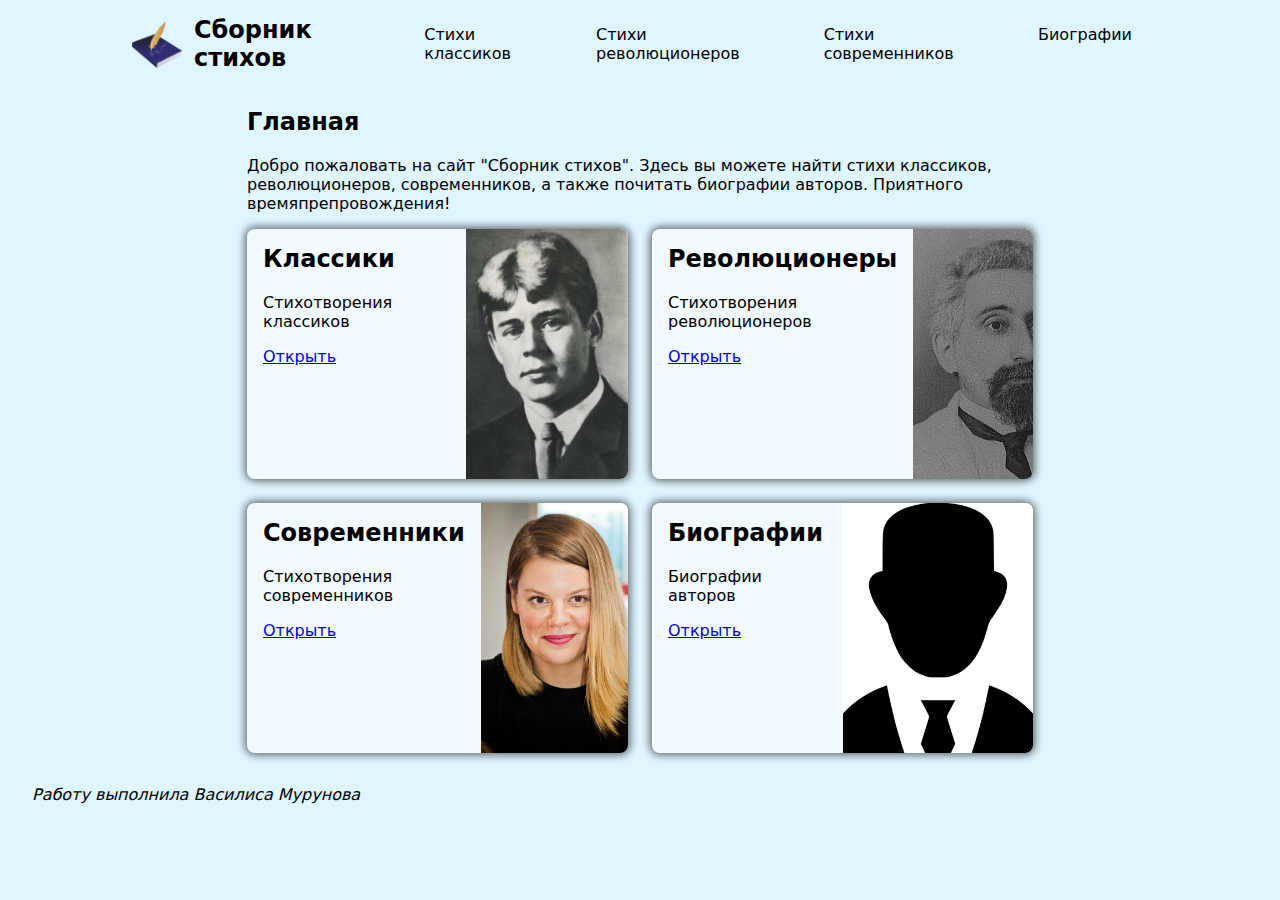
<file: index.html>
<!DOCTYPE html>
<html lang="ru">
<head>
  <meta charset="UTF-8">
  <meta content="IE=edge" http-equiv="X-UA-Compatible">
  <meta content="width=device-width, initial-scale=1.0" name="viewport">
  <title>Сборник стихов</title>
  <link rel="icon" href="img/logo.png" type="image/x-icon">
  <link href="style.css" rel="stylesheet">
</head>

<body>
<header class="header">
  <div class="title">
    <img alt="Логотип" class="title__img" height="784" src="img/logo.png" width="835">
    <h1 class="title__text">
      <a class="title__link" href="#">
        Сборник стихов
      </a>
    </h1>
  </div>

  <nav>
    <ul class="nav__list">
      <li class="nav__list-item">
        <a class="nav__link" href="classic.html">Стихи классиков</a>
      </li>
      <li class="nav__list-item">
        <a class="nav__link" href="revolutionaries.html">Стихи революционеров</a>
      </li>
      <li class="nav__list-item">
        <a class="nav__link" href="contemporaries.html">Стихи современников</a>
      </li>
      <li class="nav__list-item">
        <a class="nav__link" href="other.html">Биографии</a>
      </li>

    </ul>
  </nav>
</header>
<main>
  <section>
    <h2>Главная
    </h2>
    <p>Добро пожаловать на сайт "Сборник стихов". Здесь вы можете найти стихи классиков, революционеров, современников, а также почитать биографии авторов.
      Приятного времяпрепровождения!
    </p>
  </section>

  <section class="cards">
    <section class="card">
      <div class="card__text">
        <h2>
          Классики
        </h2>
        <p>Стихотворения классиков</p>
        <a class="card__link" href="classic.html">Открыть</a>
      </div>
      <img alt="Есенин Сергей Александрович" class="card__image" src="img/esenin.png">
    </section>

    <section class="card">
      <div class="card__text">
        <h2>
          Революционеры
        </h2>
        <p>Стихотворения революционеров</p>
        <a class="card__link" href="revolutionaries.html">Открыть</a>
      </div>
      <img alt="Оржих Борис Дмитриевич" class="card__image" src="img/orgikh.jpg">
    </section>

    <section class="card">
      <div class="card__text">
        <h2>Современники
        </h2>
        <p>Стихотворения современников</p>
        <a class="card__link" href="contemporaries.html">Открыть</a>
      </div>
      <img alt="Полозкова Вера Николаевна" class="card__image" src="img/polozkova.jpg">
    </section>

    <section class="card">
      <div class="card__text">
        <h2>
          Биографии
        </h2>
        <p>Биографии авторов</p>
        <a class="card__link" href="contemporaries.html">Открыть</a>
      </div>
      <img src="img/info.jpg" alt="Информация" class="card__image">
    </section>
  </section>
</main>

<footer class="footer">
  <address>
    Работу выполнила Василиса Мурунова
  </address>
</footer>

<script src="script.js"></script>
</body>
</html>
</file>
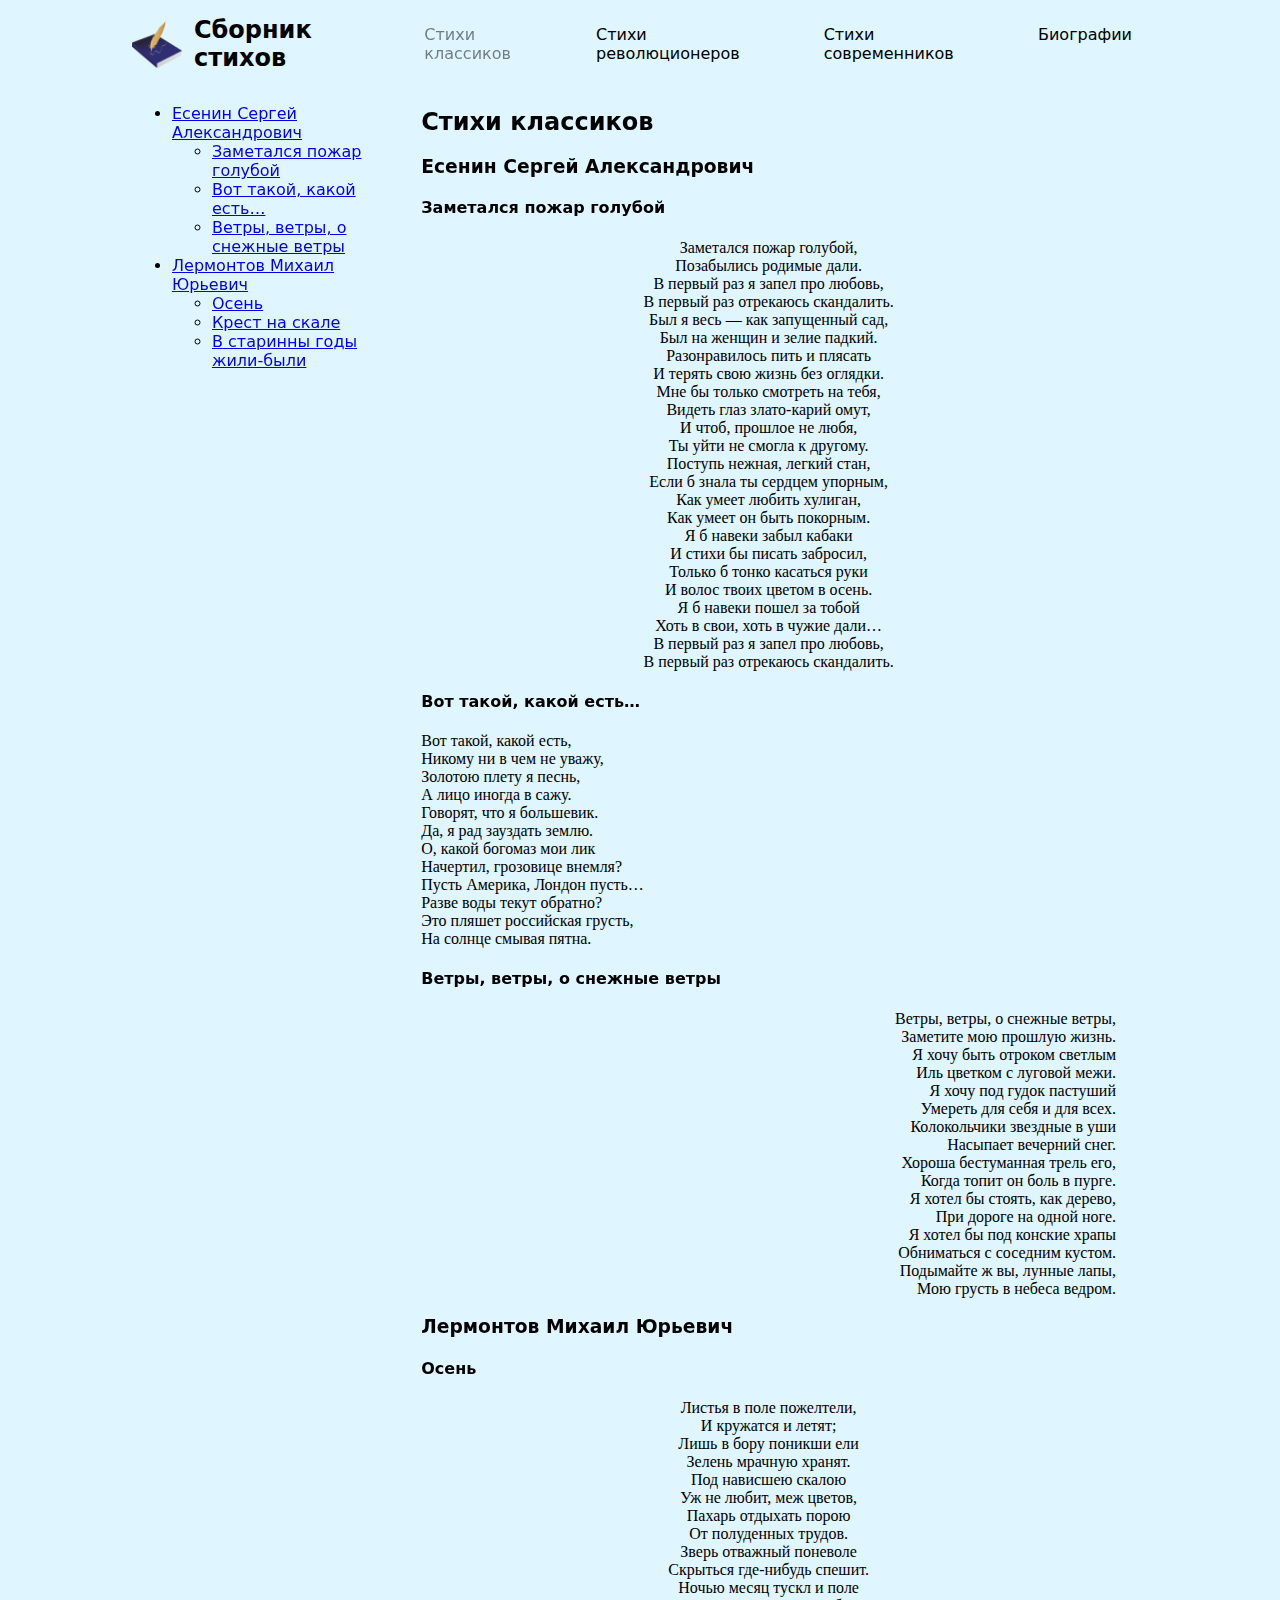
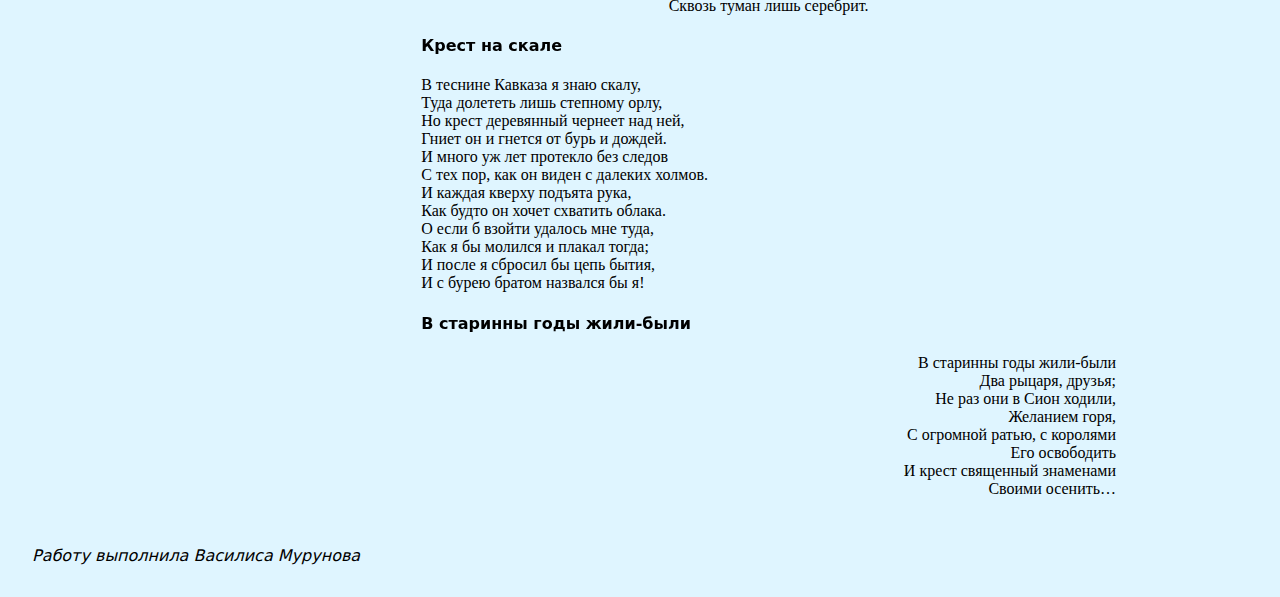
<file: classic.html>
<!DOCTYPE html>
<html lang="ru">

<head>
  <meta charset="UTF-8">
  <meta content="IE=edge" http-equiv="X-UA-Compatible">
  <meta content="width=device-width, initial-scale=1.0" name="viewport">
  <title>Стихи классиков | Сборник стихов</title>
  <link rel="icon" href="img/logo.png" type="image/x-icon">
  <link href="style.css" rel="stylesheet">
</head>

<body>
<header class="header">
  <div class="title">
    <img alt="Логотип" class="title__img" height="784" src="img/logo.png" width="835">
    <h1 class="title__text">
      <a class="title__link" href="index.html">
        Сборник стихов
      </a>
    </h1>
  </div>

  <nav>
    <ul class="nav__list">
      <li class="nav__list-item">
        <a class="nav__link" href="#">Стихи классиков</a>
      </li>
      <li class="nav__list-item">
        <a class="nav__link" href="revolutionaries.html">Стихи революционеров</a>
      </li>
      <li class="nav__list-item">
        <a class="nav__link" href="contemporaries.html">Стихи современников</a>
      </li>
      <li class="nav__list-item">
        <a class="nav__link" href="other.html">Биографии</a>
      </li>

    </ul>
  </nav>
</header>

<div class="content">
  <aside class="table-contents"></aside>

  <main>
    <article class="article poems" id="classic">
      <h2 class="heading" id="article">
        Стихи классиков
      </h2>

      <article class="author">
        <h3 class="heading">
          Есенин Сергей Александрович
        </h3>
        <section class="poem">
          <h4 class="heading">
            Заметался пожар голубой
          </h4>
          <p>
            <span>Заметался пожар голубой,</span>
            <span>Позабылись родимые дали.</span>
            <span>В первый раз я запел про любовь,</span>
            <span>В первый раз отрекаюсь скандалить.</span>
            <span></span>
            <span>Был я весь — как запущенный сад,</span>
            <span>Был на женщин и зелие падкий.</span>
            <span>Разонравилось пить и плясать</span>
            <span>И терять свою жизнь без оглядки.</span>
            <span></span>
            <span>Мне бы только смотреть на тебя,</span>
            <span>Видеть глаз злато-карий омут,</span>
            <span>И чтоб, прошлое не любя,</span>
            <span>Ты уйти не смогла к другому.</span>
            <span></span>
            <span>Поступь нежная, легкий стан,</span>
            <span>Если б знала ты сердцем упорным,</span>
            <span>Как умеет любить хулиган,</span>
            <span>Как умеет он быть покорным.</span>
            <span></span>
            <span>Я б навеки забыл кабаки</span>
            <span>И стихи бы писать забросил,</span>
            <span>Только б тонко касаться руки</span>
            <span>И волос твоих цветом в осень.</span>
            <span></span>
            <span>Я б навеки пошел за тобой</span>
            <span>Хоть в свои, хоть в чужие дали…</span>
            <span>В первый раз я запел про любовь,</span>
            <span>В первый раз отрекаюсь скандалить.</span>
          </p>
        </section>
        <section class="poem">
          <h4 class="heading">
            Вот такой, какой есть…
          </h4>
          <p>
            <span>Вот такой, какой есть,</span>
            <span>Никому ни в чем не уважу,</span>
            <span>Золотою плету я песнь,</span>
            <span>А лицо иногда в сажу.</span>
            <span></span>
            <span>Говорят, что я большевик.</span>
            <span>Да, я рад зауздать землю.</span>
            <span>О, какой богомаз мои лик</span>
            <span>Начертил, грозовице внемля?</span>
            <span></span>
            <span>Пусть Америка, Лондон пусть…</span>
            <span>Разве воды текут обратно?</span>
            <span>Это пляшет российская грусть,</span>
            <span>На солнце смывая пятна.</span>
          </p>
        </section>
        <section class="poem">
          <h4 class="heading">
            Ветры, ветры, о снежные ветры
          </h4>
          <p>
            <span>Ветры, ветры, о снежные ветры,</span>
            <span>Заметите мою прошлую жизнь.</span>
            <span>Я хочу быть отроком светлым</span>
            <span>Иль цветком с луговой межи.</span>
            <span></span>
            <span>Я хочу под гудок пастуший</span>
            <span>Умереть для себя и для всех.</span>
            <span>Колокольчики звездные в уши</span>
            <span>Насыпает вечерний снег.</span>
            <span></span>
            <span>Хороша бестуманная трель его,</span>
            <span>Когда топит он боль в пурге.</span>
            <span>Я хотел бы стоять, как дерево,</span>
            <span>При дороге на одной ноге.</span>
            <span></span>
            <span>Я хотел бы под конские храпы</span>
            <span>Обниматься с соседним кустом.</span>
            <span>Подымайте ж вы, лунные лапы,</span>
            <span>Мою грусть в небеса ведром.</span>
          </p>
        </section>
      </article>

      <article class="author">
        <h3 class="heading">
          Лермонтов Михаил Юрьевич
        </h3>
        <section class="poem">
          <h4 class="heading">
            Осень
          </h4>
          <p>
            <span>Листья в поле пожелтели,</span>
            <span>И кружатся и летят;</span>
            <span>Лишь в бору поникши ели</span>
            <span>Зелень мрачную хранят.</span>
            <span>Под нависшею скалою</span>
            <span>Уж не любит, меж цветов,</span>
            <span>Пахарь отдыхать порою</span>
            <span>От полуденных трудов.</span>
            <span>Зверь отважный поневоле</span>
            <span>Скрыться где-нибудь спешит.</span>
            <span>Ночью месяц тускл и поле</span>
            <span>Сквозь туман лишь серебрит.</span>
          </p>
        </section>
        <section class="poem">
          <h4 class="heading">
            Крест на скале
          </h4>
          <p>
            <span>В теснине Кавказа я знаю скалу,</span>
            <span>Туда долететь лишь степному орлу,</span>
            <span>Но крест деревянный чернеет над ней,</span>
            <span>Гниет он и гнется от бурь и дождей.</span>
            <span>И много уж лет протекло без следов</span>
            <span>С тех пор, как он виден с далеких холмов.</span>
            <span>И каждая кверху подъята рука,</span>
            <span>Как будто он хочет схватить облака.</span>
            <span>О если б взойти удалось мне туда,</span>
            <span>Как я бы молился и плакал тогда;</span>
            <span>И после я сбросил бы цепь бытия,</span>
            <span>И с бурею братом назвался бы я!</span>
          </p>
        </section>
        <section class="poem">
          <h4 class="heading">
            В старинны годы жили-были
          </h4>
          <p>
            <span>В старинны годы жили-были</span>
            <span>Два рыцаря, друзья;</span>
            <span>Не раз они в Сион ходили,</span>
            <span>Желанием горя,</span>
            <span>С огромной ратью, с королями</span>
            <span>Его освободить</span>
            <span>И крест священный знаменами</span>
            <span>Своими осенить…</span>
          </p>
        </section>
      </article>
    </article>
  </main>
</div>
<footer class="footer">
  <address>
    Работу выполнила Василиса Мурунова
  </address>
</footer>
<script src="script.js"></script>
</body>
</html>
</file>
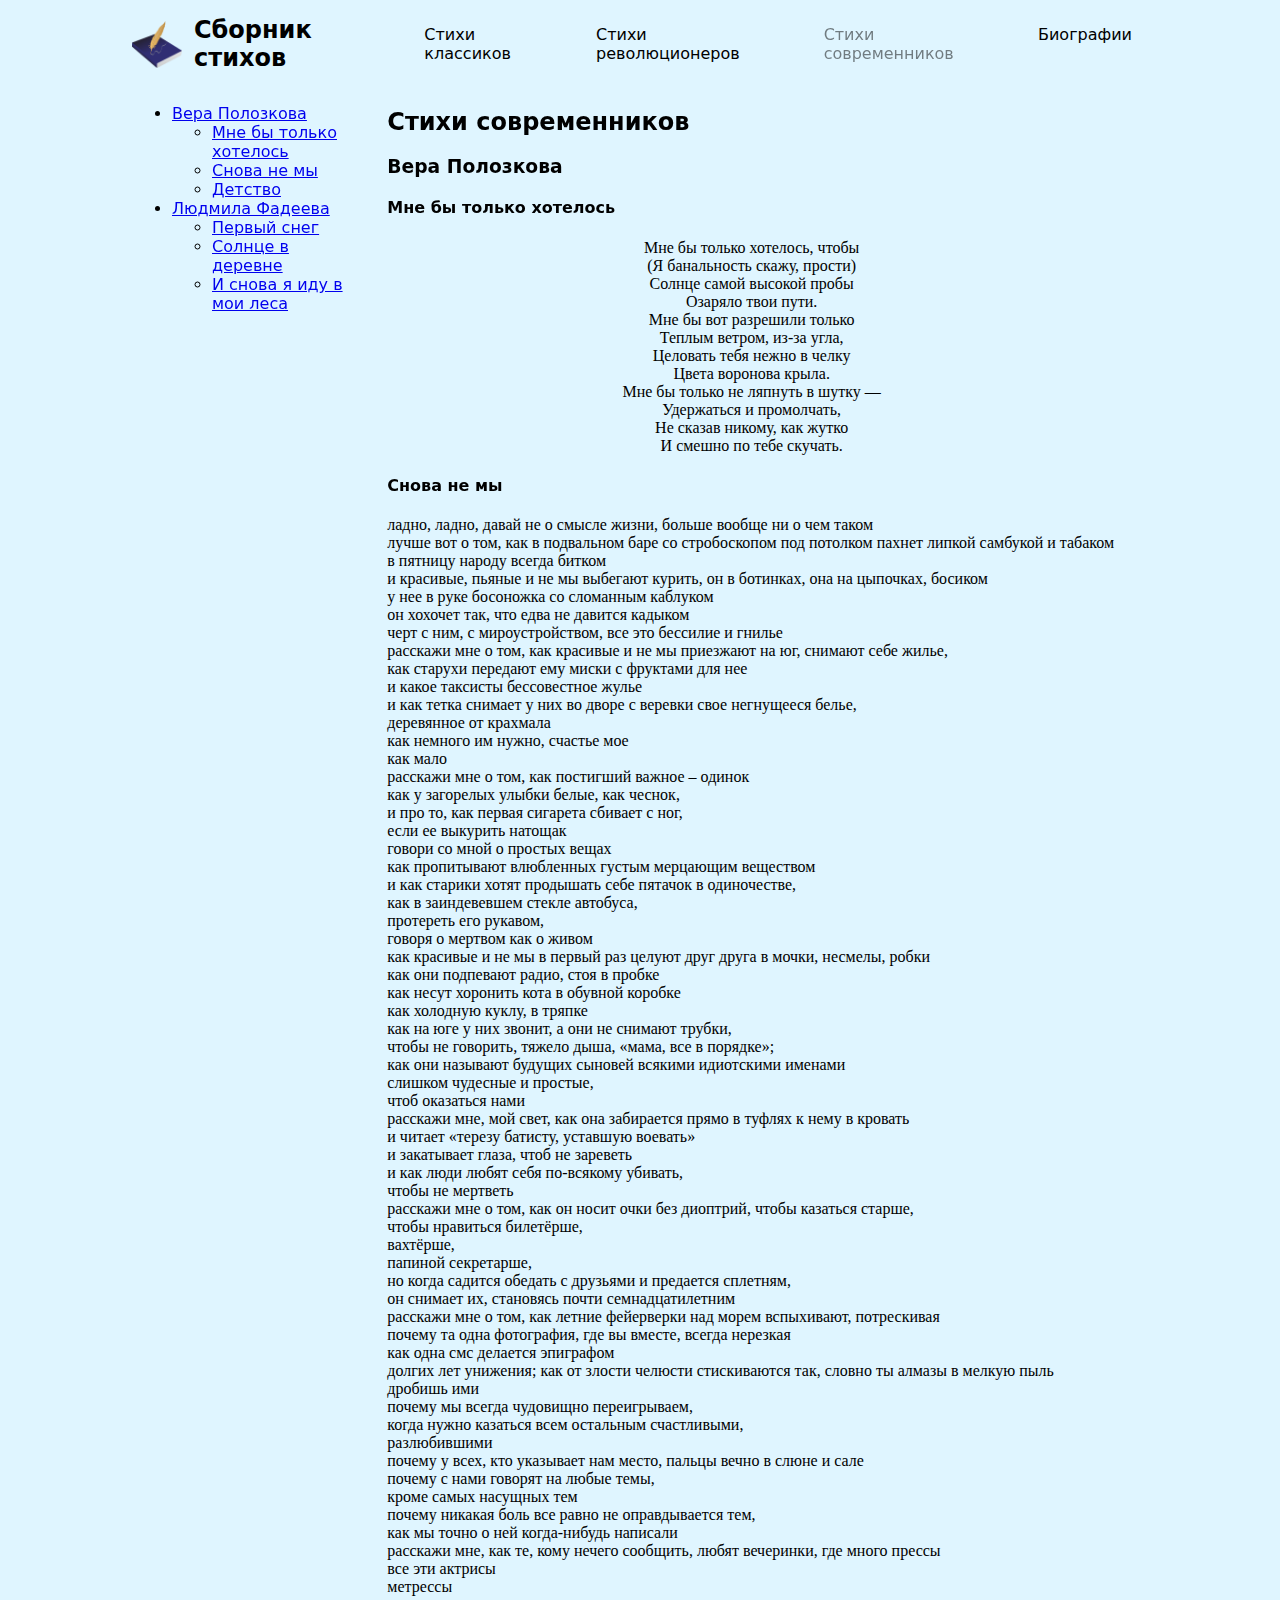
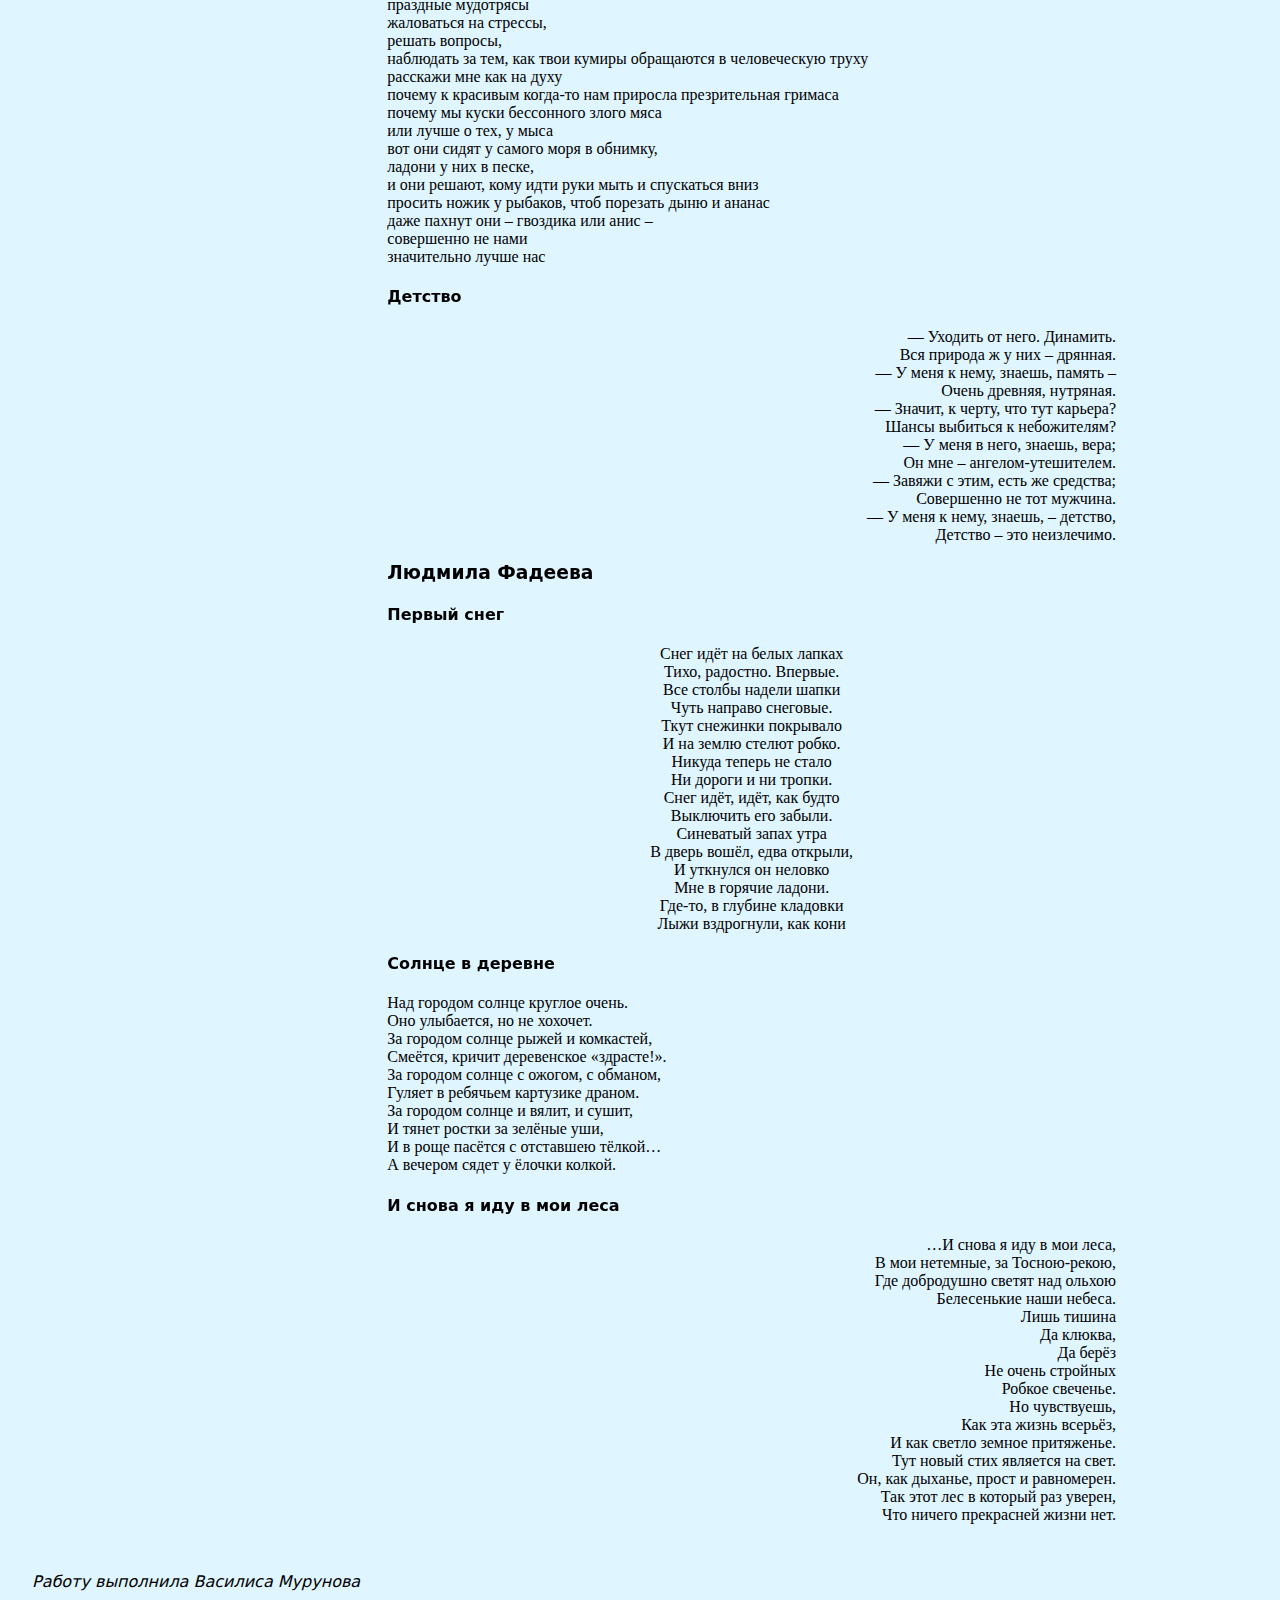
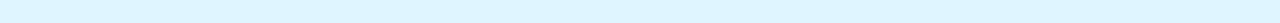
<file: contemporaries.html>
<!DOCTYPE html>
<html lang="ru">

<head>
  <meta charset="UTF-8">
  <meta content="IE=edge" http-equiv="X-UA-Compatible">
  <meta content="width=device-width, initial-scale=1.0" name="viewport">
  <title>Сборник стихов</title>
  <link rel="icon" href="img/logo.png" type="image/x-icon">
  <link href="style.css" rel="stylesheet">
</head>

<body>
<header class="header">
  <div class="title">
    <img alt="Логотип" class="title__img" height="784" src="img/logo.png" width="835">
    <h1 class="title__text">
      <a class="title__link" href="index.html">
        Сборник стихов
      </a>
    </h1>
  </div>

  <nav>
    <ul class="nav__list">
      <li class="nav__list-item">
        <a class="nav__link" href="classic.html">Стихи классиков</a>
      </li>
      <li class="nav__list-item">
        <a class="nav__link" href="revolutionaries.html">Стихи революционеров</a>
      </li>
      <li class="nav__list-item">
        <a class="nav__link" href="#">Стихи современников</a>
      </li>
      <li class="nav__list-item">
        <a class="nav__link" href="other.html">Биографии</a>
      </li>

    </ul>
  </nav>
</header>

<div class="content">
  <aside class="table-contents"></aside>

  <main>
    <article class="article poems" id="contemporaries">
      <h2 class="heading" id="article">
        Стихи современников
      </h2>

      <article class="author">
        <h3 class="heading">
          Вера Полозкова
        </h3>

        <section class="poem">
          <h4 class="heading">
            Мне бы только хотелось
          </h4>
          <p>
            <span>Мне бы только хотелось, чтобы</span>
            <span>(Я банальность скажу, прости)</span>
            <span>Солнце самой высокой пробы</span>
            <span>Озаряло твои пути.</span>
            <span></span>
            <span>Мне бы вот разрешили только</span>
            <span>Теплым ветром, из-за угла,</span>
            <span>Целовать тебя нежно в челку</span>
            <span>Цвета воронова крыла.</span>
            <span></span>
            <span>Мне бы только не ляпнуть в шутку —</span>
            <span>Удержаться и промолчать,</span>
            <span>Не сказав никому, как жутко</span>
            <span>И смешно по тебе скучать.</span>
          </p>
        </section>

        <section class="poem">
          <h4 class="heading">
            Снова не мы
          </h4>
          <p>
            <span>ладно, ладно, давай не о смысле жизни, больше вообще ни о чем таком</span>
            <span>лучше вот о том, как в подвальном баре со стробоскопом под потолком пахнет липкой самбукой и табаком</span>
            <span>в пятницу народу всегда битком</span>
            <span>и красивые, пьяные и не мы выбегают курить, он в ботинках, она на цыпочках, босиком</span>
            <span>у нее в руке босоножка со сломанным каблуком</span>
            <span>он хохочет так, что едва не давится кадыком</span>
            <span></span>
            <span>черт с ним, с мироустройством, все это бессилие и гнилье</span>
            <span>расскажи мне о том, как красивые и не мы приезжают на юг, снимают себе жилье,</span>
            <span>как старухи передают ему миски с фруктами для нее</span>
            <span>и какое таксисты бессовестное жулье</span>
            <span>и как тетка снимает у них во дворе с веревки свое негнущееся белье,</span>
            <span>деревянное от крахмала</span>
            <span>как немного им нужно, счастье мое</span>
            <span>как мало</span>
            <span></span>
            <span>расскажи мне о том, как постигший важное – одинок</span>
            <span>как у загорелых улыбки белые, как чеснок,</span>
            <span>и про то, как первая сигарета сбивает с ног,</span>
            <span>если ее выкурить натощак</span>
            <span>говори со мной о простых вещах</span>
            <span></span>
            <span>как пропитывают влюбленных густым мерцающим веществом</span>
            <span>и как старики хотят продышать себе пятачок в одиночестве,</span>
            <span>как в заиндевевшем стекле автобуса,</span>
            <span>протереть его рукавом,</span>
            <span>говоря о мертвом как о живом</span>
            <span></span>
            <span>как красивые и не мы в первый раз целуют друг друга в мочки, несмелы, робки</span>
            <span>как они подпевают радио, стоя в пробке</span>
            <span>как несут хоронить кота в обувной коробке</span>
            <span>как холодную куклу, в тряпке</span>
            <span>как на юге у них звонит, а они не снимают трубки,</span>
            <span>чтобы не говорить, тяжело дыша, «мама, все в порядке»;</span>
            <span>как они называют будущих сыновей всякими идиотскими именами</span>
            <span>слишком чудесные и простые,</span>
            <span>чтоб оказаться нами</span>
            <span></span>
            <span>расскажи мне, мой свет, как она забирается прямо в туфлях к нему в кровать</span>
            <span>и читает «терезу батисту, уставшую воевать»</span>
            <span>и закатывает глаза, чтоб не зареветь</span>
            <span>и как люди любят себя по-всякому убивать,</span>
            <span>чтобы не мертветь</span>
            <span></span>
            <span>расскажи мне о том, как он носит очки без диоптрий, чтобы казаться старше,</span>
            <span>чтобы нравиться билетёрше,</span>
            <span>вахтёрше,</span>
            <span>папиной секретарше,</span>
            <span>но когда садится обедать с друзьями и предается сплетням,</span>
            <span>он снимает их, становясь почти семнадцатилетним</span>
            <span></span>
            <span>расскажи мне о том, как летние фейерверки над морем вспыхивают, потрескивая</span>
            <span>почему та одна фотография, где вы вместе, всегда нерезкая</span>
            <span>как одна смс делается эпиграфом</span>
            <span>долгих лет унижения; как от злости челюсти стискиваются так, словно ты алмазы в мелкую пыль дробишь ими</span>
            <span>почему мы всегда чудовищно переигрываем,</span>
            <span>когда нужно казаться всем остальным счастливыми,</span>
            <span>разлюбившими</span>
            <span></span>
            <span>почему у всех, кто указывает нам место, пальцы вечно в слюне и сале</span>
            <span>почему с нами говорят на любые темы,</span>
            <span>кроме самых насущных тем</span>
            <span>почему никакая боль все равно не оправдывается тем,</span>
            <span>как мы точно о ней когда-нибудь написали</span>
            <span></span>
            <span>расскажи мне, как те, кому нечего сообщить, любят вечеринки, где много прессы</span>
            <span>все эти актрисы</span>
            <span>метрессы</span>
            <span>праздные мудотрясы</span>
            <span>жаловаться на стрессы,</span>
            <span>решать вопросы,</span>
            <span>наблюдать за тем, как твои кумиры обращаются в человеческую труху</span>
            <span>расскажи мне как на духу</span>
            <span>почему к красивым когда-то нам приросла презрительная гримаса</span>
            <span>почему мы куски бессонного злого мяса</span>
            <span>или лучше о тех, у мыса</span>
            <span></span>
            <span>вот они сидят у самого моря в обнимку,</span>
            <span>ладони у них в песке,</span>
            <span>и они решают, кому идти руки мыть и спускаться вниз</span>
            <span>просить ножик у рыбаков, чтоб порезать дыню и ананас</span>
            <span>даже пахнут они – гвоздика или анис –</span>
            <span>совершенно не нами</span>
            <span>значительно лучше нас</span>
          </p>
        </section>
        <section class="poem">
          <h4 class="heading">
            Детство
          </h4>
          <p>
            <span>— Уходить от него. Динамить.</span>
            <span>Вся природа ж у них – дрянная.</span>
            <span>— У меня к нему, знаешь, память –</span>
            <span>Очень древняя, нутряная.</span>
            <span></span>
            <span>— Значит, к черту, что тут карьера?</span>
            <span>Шансы выбиться к небожителям?</span>
            <span>— У меня в него, знаешь, вера;</span>
            <span>Он мне – ангелом-утешителем.</span>
            <span></span>
            <span>— Завяжи с этим, есть же средства;</span>
            <span>Совершенно не тот мужчина.</span>
            <span>— У меня к нему, знаешь, – детство,</span>
            <span>Детство – это неизлечимо.</span>
          </p>
        </section>
      </article>
      <article class="author">
        <h3 class="heading">
          Людмила Фадеева
        </h3>

        <section class="poem">
          <h4 class="heading">
            Первый снег
          </h4>
          <p>
            <span>Снег идёт на белых лапках</span>
            <span>Тихо, радостно. Впервые.</span>
            <span>Все столбы надели шапки</span>
            <span>Чуть направо снеговые.</span>
            <span></span>
            <span>Ткут снежинки покрывало</span>
            <span>И на землю стелют робко.</span>
            <span>Никуда теперь не стало</span>
            <span>Ни дороги и ни тропки.</span>
            <span></span>
            <span>Снег идёт, идёт, как будто</span>
            <span>Выключить его забыли.</span>
            <span>Синеватый запах утра</span>
            <span>В дверь вошёл, едва открыли,</span>
            <span></span>
            <span>И уткнулся он неловко</span>
            <span>Мне в горячие ладони.</span>
            <span>Где-то, в глубине кладовки</span>
            <span>Лыжи вздрогнули, как кони</span>
          </p>
        </section>

        <section class="poem">
          <h4 class="heading">
            Солнце в деревне
          </h4>
          <p>
            <span>Над городом солнце круглое очень.</span>
            <span>Оно улыбается, но не хохочет.</span>
            <span>За городом солнце рыжей и комкастей,</span>
            <span>Смеётся, кричит деревенское «здрасте!».</span>
            <span>За городом солнце с ожогом, с обманом,</span>
            <span>Гуляет в ребячьем картузике драном.</span>
            <span>За городом солнце и вялит, и сушит,</span>
            <span>И тянет ростки за зелёные уши,</span>
            <span>И в роще пасётся с отставшею тёлкой…</span>
            <span>А вечером сядет у ёлочки колкой.</span>
          </p>
        </section>
        <section class="poem">
          <h4 class="heading">
            И снова я иду в мои леса
          </h4>
          <p>
            <span>…И снова я иду в мои леса,</span>
            <span>В мои нетемные, за Тосною-рекою,</span>
            <span>Где добродушно светят над ольхою</span>
            <span>Белесенькие наши небеса.</span>
            <span>Лишь тишина</span>
            <span>Да клюква,</span>
            <span>Да берёз</span>
            <span>Не очень стройных</span>
            <span>Робкое свеченье.</span>
            <span>Но чувствуешь,</span>
            <span>Как эта жизнь всерьёз,</span>
            <span>И как светло земное притяженье.</span>
            <span>Тут новый стих является на свет.</span>
            <span>Он, как дыханье, прост и равномерен.</span>
            <span>Так этот лес в который раз уверен,</span>
            <span>Что ничего прекрасней жизни нет.</span>
          </p>
        </section>
      </article>
    </article>
  </main>
</div>
<footer class="footer">
  <address>
    Работу выполнила Василиса Мурунова
  </address>
</footer>
<script src="script.js"></script>
</body>
</html>
</file>
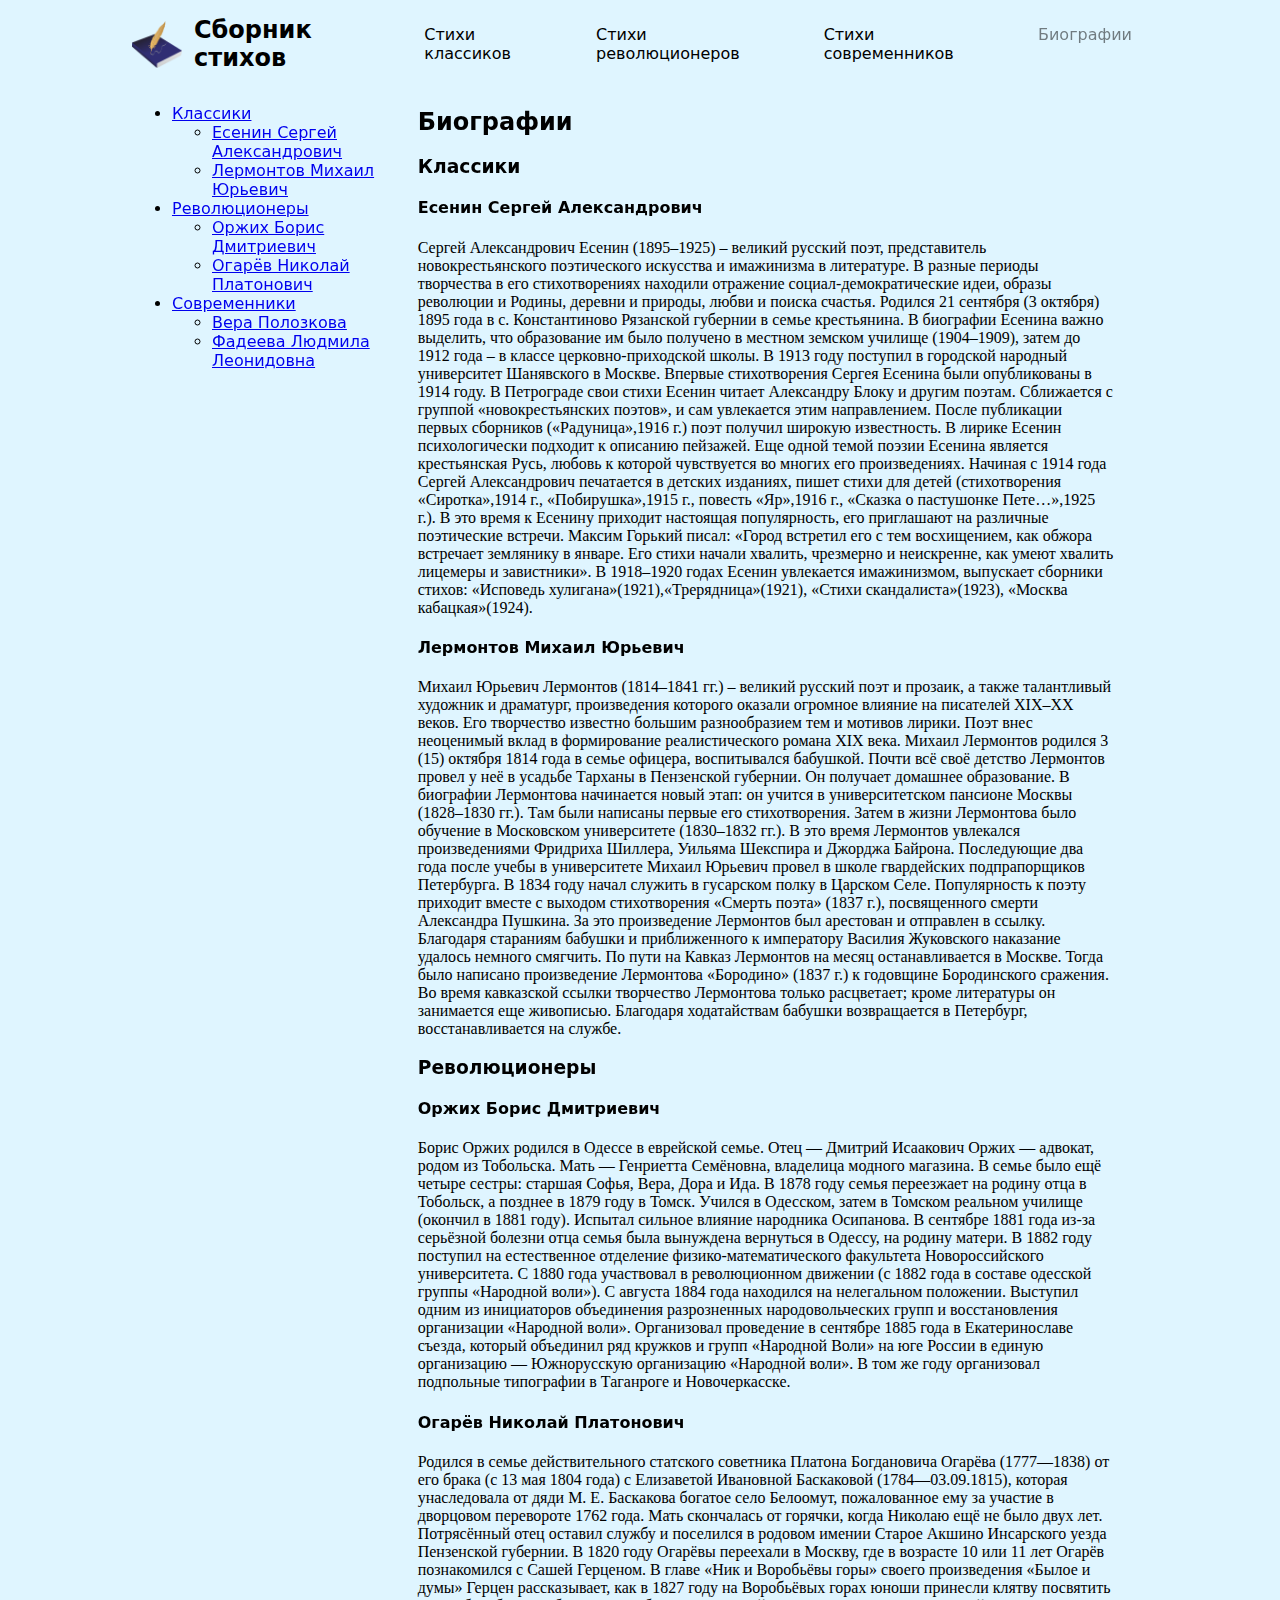
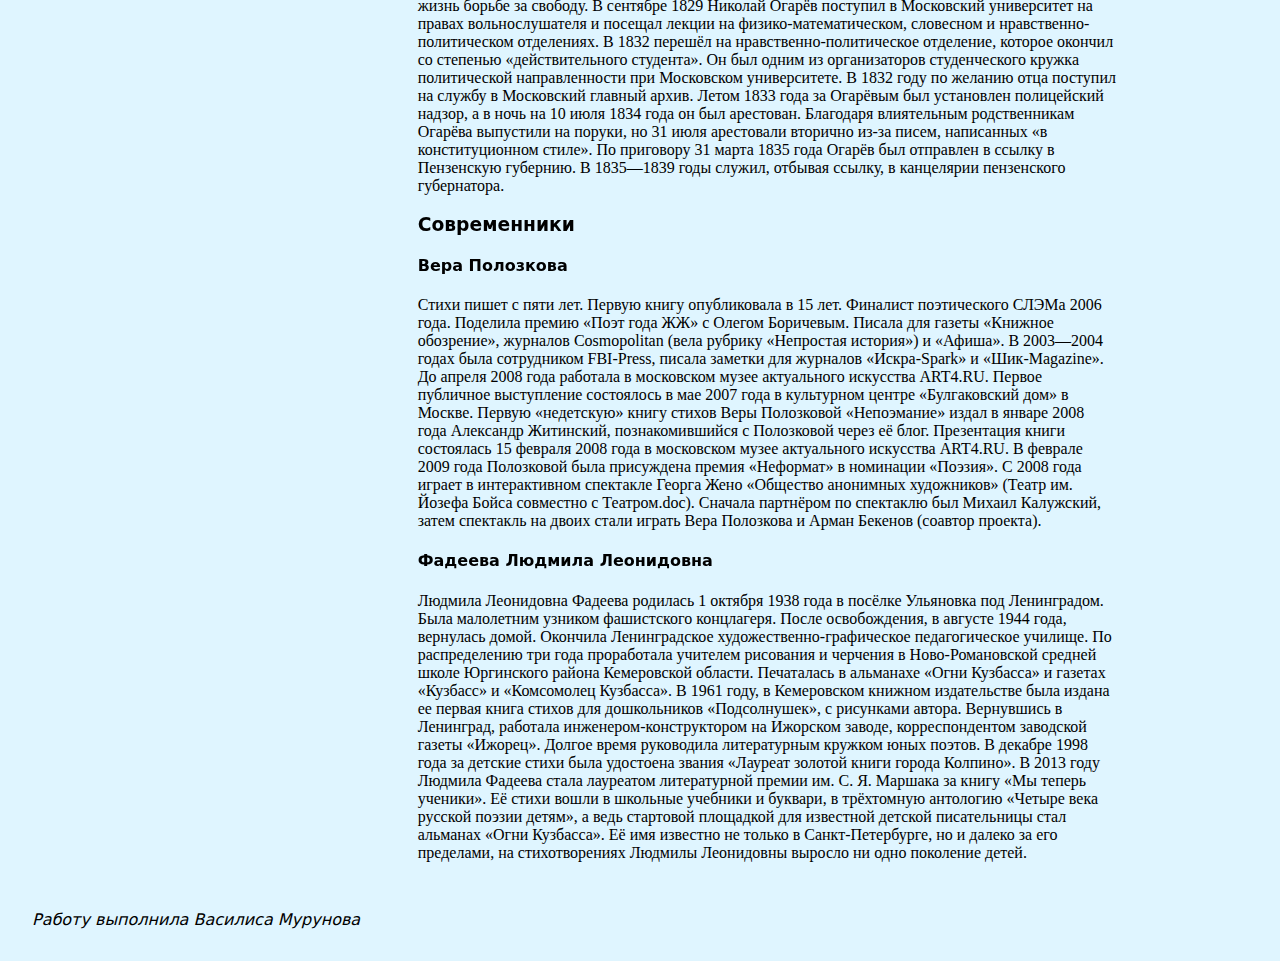
<file: other.html>
<!DOCTYPE html>
<html lang="ru">

<head>
  <meta charset="UTF-8">
  <meta content="IE=edge" http-equiv="X-UA-Compatible">
  <meta content="width=device-width, initial-scale=1.0" name="viewport">
  <title>Сборник стихов</title>
  <link rel="icon" href="img/logo.png" type="image/x-icon">
  <link href="style.css" rel="stylesheet">
</head>

<body>
<header class="header">
  <div class="title">
    <img alt="Логотип" class="title__img" height="784" src="img/logo.png" width="835">
    <h1 class="title__text">
      <a class="title__link" href="index.html">
        Сборник стихов
      </a>
    </h1>
  </div>

  <nav>
    <ul class="nav__list">
      <li class="nav__list-item">
        <a class="nav__link" href="classic.html">Стихи классиков</a>
      </li>
      <li class="nav__list-item">
        <a class="nav__link" href="revolutionaries.html">Стихи революционеров</a>
      </li>
      <li class="nav__list-item">
        <a class="nav__link" href="contemporaries.html">Стихи современников</a>
      </li>
      <li class="nav__list-item">
        <a class="nav__link" href="#">Биографии</a>
      </li>

    </ul>
  </nav>
</header>

<div class="content">
  <aside class="table-contents"></aside>

  <main>
    <article class="article poems" id="contemporaries">
      <h2 class="heading" id="article">
        Биографии
      </h2>

      <article class="author">
        <h3 class="heading">
          Классики
        </h3>
        <section class="poem">
          <h4 class="heading">
            Есенин Сергей Александрович
          </h4>
          <p>
            Сергей Александрович Есенин (1895–1925) – великий русский поэт, представитель новокрестьянского поэтического искусства и имажинизма в литературе.
            В разные периоды творчества в его стихотворениях находили отражение социал-демократические идеи, образы революции и Родины,
            деревни и природы, любви и поиска счастья.
            Родился 21 сентября (3 октября) 1895 года в с. Константиново Рязанской губернии в семье крестьянина.
            В биографии Есенина важно выделить, что образование  им было получено в местном земском училище (1904–1909),
            затем до 1912 года – в классе церковно-приходской школы. В 1913 году поступил в городской народный университет Шанявского в Москве.
            Впервые стихотворения Сергея Есенина были опубликованы в 1914 году.
            В Петрограде свои стихи Есенин читает Александру Блоку и другим поэтам.
            Сближается с группой «новокрестьянских поэтов», и сам увлекается этим направлением.
            После публикации первых сборников («Радуница»,1916 г.) поэт получил широкую известность.
            В лирике Есенин психологически подходит к описанию пейзажей. Еще одной темой поэзии Есенина является крестьянская Русь,
            любовь к которой чувствуется во многих его произведениях.
            Начиная с 1914 года Сергей Александрович печатается в детских изданиях, пишет стихи для детей (стихотворения «Сиротка»,1914 г.,
            «Побирушка»,1915 г., повесть «Яр»,1916 г., «Сказка о пастушонке Пете…»,1925 г.).
            В это время к Есенину приходит настоящая популярность, его приглашают на различные поэтические встречи.
            Максим Горький писал: «Город встретил его с тем восхищением, как обжора встречает землянику в январе. Его стихи начали хвалить,
            чрезмерно и неискренне, как умеют хвалить лицемеры и завистники».
            В 1918–1920 годах Есенин увлекается имажинизмом, выпускает сборники стихов: «Исповедь хулигана»(1921),«Трерядница»(1921), «Стихи скандалиста»(1923), «Москва кабацкая»(1924).

          </p>
        </section>
        <section class="poem">
          <h4 class="heading">
            Лермонтов Михаил Юрьевич
          </h4>
          <p>
            Михаил Юрьевич Лермонтов (1814–1841 гг.) – великий русский поэт и прозаик, а также талантливый художник и драматург,
            произведения которого оказали огромное влияние на писателей XIX–XX веков. Его творчество известно большим разнообразием тем и мотивов лирики.
            Поэт внес неоценимый вклад в формирование реалистического романа XIX века.
            Михаил Лермонтов родился 3 (15) октября 1814 года в семье офицера, воспитывался бабушкой.
            Почти всё своё детство Лермонтов провел у неё в усадьбе Тарханы в Пензенской губернии.
            Он получает домашнее образование. В биографии Лермонтова начинается новый этап:
            он учится в университетском пансионе Москвы (1828–1830 гг.). Там были написаны первые его стихотворения.
            Затем в жизни Лермонтова было обучение в Московском университете (1830–1832 гг.). 
            В это время Лермонтов увлекался произведениями Фридриха Шиллера, Уильяма Шекспира и Джорджа Байрона.
            Последующие два года после учебы в университете Михаил Юрьевич провел в школе гвардейских подпрапорщиков Петербурга.
            В 1834 году начал служить в гусарском полку в Царском Селе.
            Популярность к поэту приходит вместе с выходом стихотворения «Смерть поэта» (1837 г.),
            посвященного смерти Александра Пушкина. За это произведение Лермонтов был арестован и отправлен в ссылку.
            Благодаря стараниям бабушки и приближенного к императору Василия Жуковского наказание удалось немного смягчить.
            По пути на Кавказ Лермонтов на месяц останавливается в Москве. Тогда было написано произведение Лермонтова «Бородино» (1837 г.) к годовщине Бородинского сражения.
            Во время кавказской ссылки творчество Лермонтова только расцветает; кроме литературы он занимается еще живописью.
            Благодаря ходатайствам бабушки возвращается в Петербург, восстанавливается на службе.
          </p>
        </section>
      </article>
      <article class="author">
        <h3 class="heading">
            Революционеры
          </h3>
          <section class="poem">
            <h4 class="heading">
              Оржих Борис Дмитриевич
            </h4>
            <p>
              Борис Оржих родился в Одессе в еврейской семье.
               Отец — Дмитрий Исаакович Оржих — адвокат, родом из Тобольска.
                Мать — Генриетта Семёновна, владелица модного магазина. В семье было ещё четыре сестры: старшая Софья, Вера, Дора и Ида.
              В 1878 году семья переезжает на родину отца в Тобольск, а позднее в 1879 году в Томск.
              Учился в Одесском, затем в Томском реальном училище (окончил в 1881 году). Испытал сильное влияние народника Осипанова.
              В сентябре 1881 года из-за серьёзной болезни отца семья была вынуждена вернуться в Одессу, на родину матери. В 1882 году поступил на естественное отделение физико-математического факультета Новороссийского университета.
              С 1880 года участвовал в революционном движении (с 1882 года в составе одесской группы «Народной воли»). С августа 1884 года находился на нелегальном положении.
               Выступил одним из инициаторов объединения разрозненных народовольческих групп и восстановления организации «Народной воли».
                Организовал проведение в сентябре 1885 года в Екатеринославе съезда, который объединил ряд кружков и групп «Народной Воли» на юге России в единую организацию — Южнорусскую организацию «Народной воли».
                 В том же году организовал подпольные типографии в Таганроге и Новочеркасске.
            </p>
          </section>
          <section class="poem">
            <h4 class="heading">
              Огарёв Николай Платонович
            </h4>
            <p>
              Родился в семье действительного статского советника Платона Богдановича Огарёва (1777—1838) от его брака (с 13 мая 1804 года) с Елизаветой Ивановной Баскаковой (1784—03.09.1815),
               которая унаследовала от дяди М. Е. Баскакова богатое село Белоомут, пожалованное ему за участие в дворцовом перевороте 1762 года.
               Мать скончалась от горячки, когда Николаю ещё не было двух лет. Потрясённый отец оставил службу и поселился в родовом имении Старое Акшино Инсарского уезда Пензенской губернии. 
               В 1820 году Огарёвы переехали в Москву, где в возрасте 10 или 11 лет Огарёв познакомился с Сашей Герценом.
               В главе «Ник и Воробьёвы горы» своего произведения «Былое и думы» Герцен рассказывает,
                как в 1827 году на Воробьёвых горах юноши принесли клятву посвятить жизнь борьбе за свободу. 
                В сентябре 1829 Николай Огарёв поступил в Московский университет на правах вольнослушателя и посещал лекции на физико-математическом, 
                словесном и нравственно-политическом отделениях. В 1832 перешёл на нравственно-политическое отделение, которое окончил со степенью «действительного студента». 
                Он был одним из организаторов студенческого кружка политической направленности при Московском университете. В 1832 году по желанию отца поступил на службу в Московский главный архив.
              Летом 1833 года за Огарёвым был установлен полицейский надзор, а в ночь на 10 июля 1834 года он был арестован. Благодаря влиятельным родственникам Огарёва выпустили на поруки,
               но 31 июля арестовали вторично из-за писем, написанных «в конституционном стиле». По приговору 31 марта 1835 года Огарёв был отправлен в ссылку в Пензенскую губернию. 
               В 1835—1839 годы служил, отбывая ссылку, в канцелярии пензенского губернатора.
            </p>
          </section>
      </article>
      <article class="author">
        <h3 class="heading">
          Современники
        </h3>
        <section class="poem">
          <h4 class="heading">
            Вера Полозкова
          </h4>
          <p>
            Стихи пишет с пяти лет. Первую книгу опубликовала в 15 лет. Финалист поэтического СЛЭМа 2006 года. Поделила премию «Поэт года ЖЖ» с Олегом Боричевым. 
            Писала для газеты «Книжное обозрение», журналов Cosmopolitan (вела рубрику «Непростая история») и «Афиша».
            В 2003—2004 годах была сотрудником FBI-Press, писала заметки для журналов «Искра-Spark» и «Шик-Magazine».
            До апреля 2008 года работала в московском музее актуального искусства ART4.RU.
            Первое публичное выступление состоялось в мае 2007 года в культурном центре «Булгаковский дом» в Москве. 
            Первую «недетскую» книгу стихов Веры Полозковой «Непоэмание» издал в январе 2008 года Александр Житинский, 
            познакомившийся с Полозковой через её блог. Презентация книги состоялась 15 февраля 2008 года в московском музее актуального искусства ART4.RU.
            В феврале 2009 года Полозковой была присуждена премия «Неформат» в номинации «Поэзия».
            С 2008 года играет в интерактивном спектакле Георга Жено «Общество анонимных художников» (Театр им. Йозефа Бойса совместно с Театром.doc). 
            Сначала партнёром по спектаклю был Михаил Калужский, затем спектакль на двоих стали играть Вера Полозкова и Арман Бекенов (соавтор проекта).
          </p>
        </section>
        <section class="poem">
          <h4 class="heading">
            Фадеева Людмила Леонидовна 
          </h4>
          <p>
            Людмила Леонидовна Фадеева родилась 1 октября 1938 года в посёлке Ульяновка  под Ленинградом.
             Была малолетним узником фашистского концлагеря. После освобождения, в августе 1944 года, вернулась домой.
              Окончила Ленинградское художественно-графическое педагогическое училище. 
              По распределению  три года проработала учителем рисования и черчения в Ново-Романовской средней школе Юргинского района Кемеровской области. 
            Печаталась в альманахе «Огни Кузбасса» и газетах «Кузбасс» и «Комсомолец Кузбасса».
            В 1961 году, в Кемеровском книжном издательстве была издана ее первая книга стихов для дошкольников «Подсолнушек», с рисунками автора.
            Вернувшись в Ленинград, работала инженером-конструктором на Ижорском заводе, корреспондентом заводской газеты «Ижорец». 
            Долгое время руководила  литературным кружком  юных поэтов.
            В декабре 1998 года за детские стихи была удостоена звания «Лауреат золотой книги города Колпино».
            В 2013 году Людмила Фадеева стала лауреатом литературной премии им. С. Я. Маршака за книгу «Мы теперь ученики». Её стихи вошли в школьные учебники и буквари, в трёхтомную антологию «Четыре века русской поэзии детям», 
            а ведь стартовой площадкой для известной детской писательницы стал альманах «Огни Кузбасса».
            Её имя известно не только  в Санкт-Петербурге, но и далеко за его пределами, на стихотворениях Людмилы Леонидовны выросло ни одно поколение детей.

          </p>
        </section>
    </article>
  </main>
</div>

<footer class="footer">
  <address>
    Работу выполнила Василиса Мурунова
  </address>
</footer>
<script src="script.js"></script>
</body>
</html>
</file>
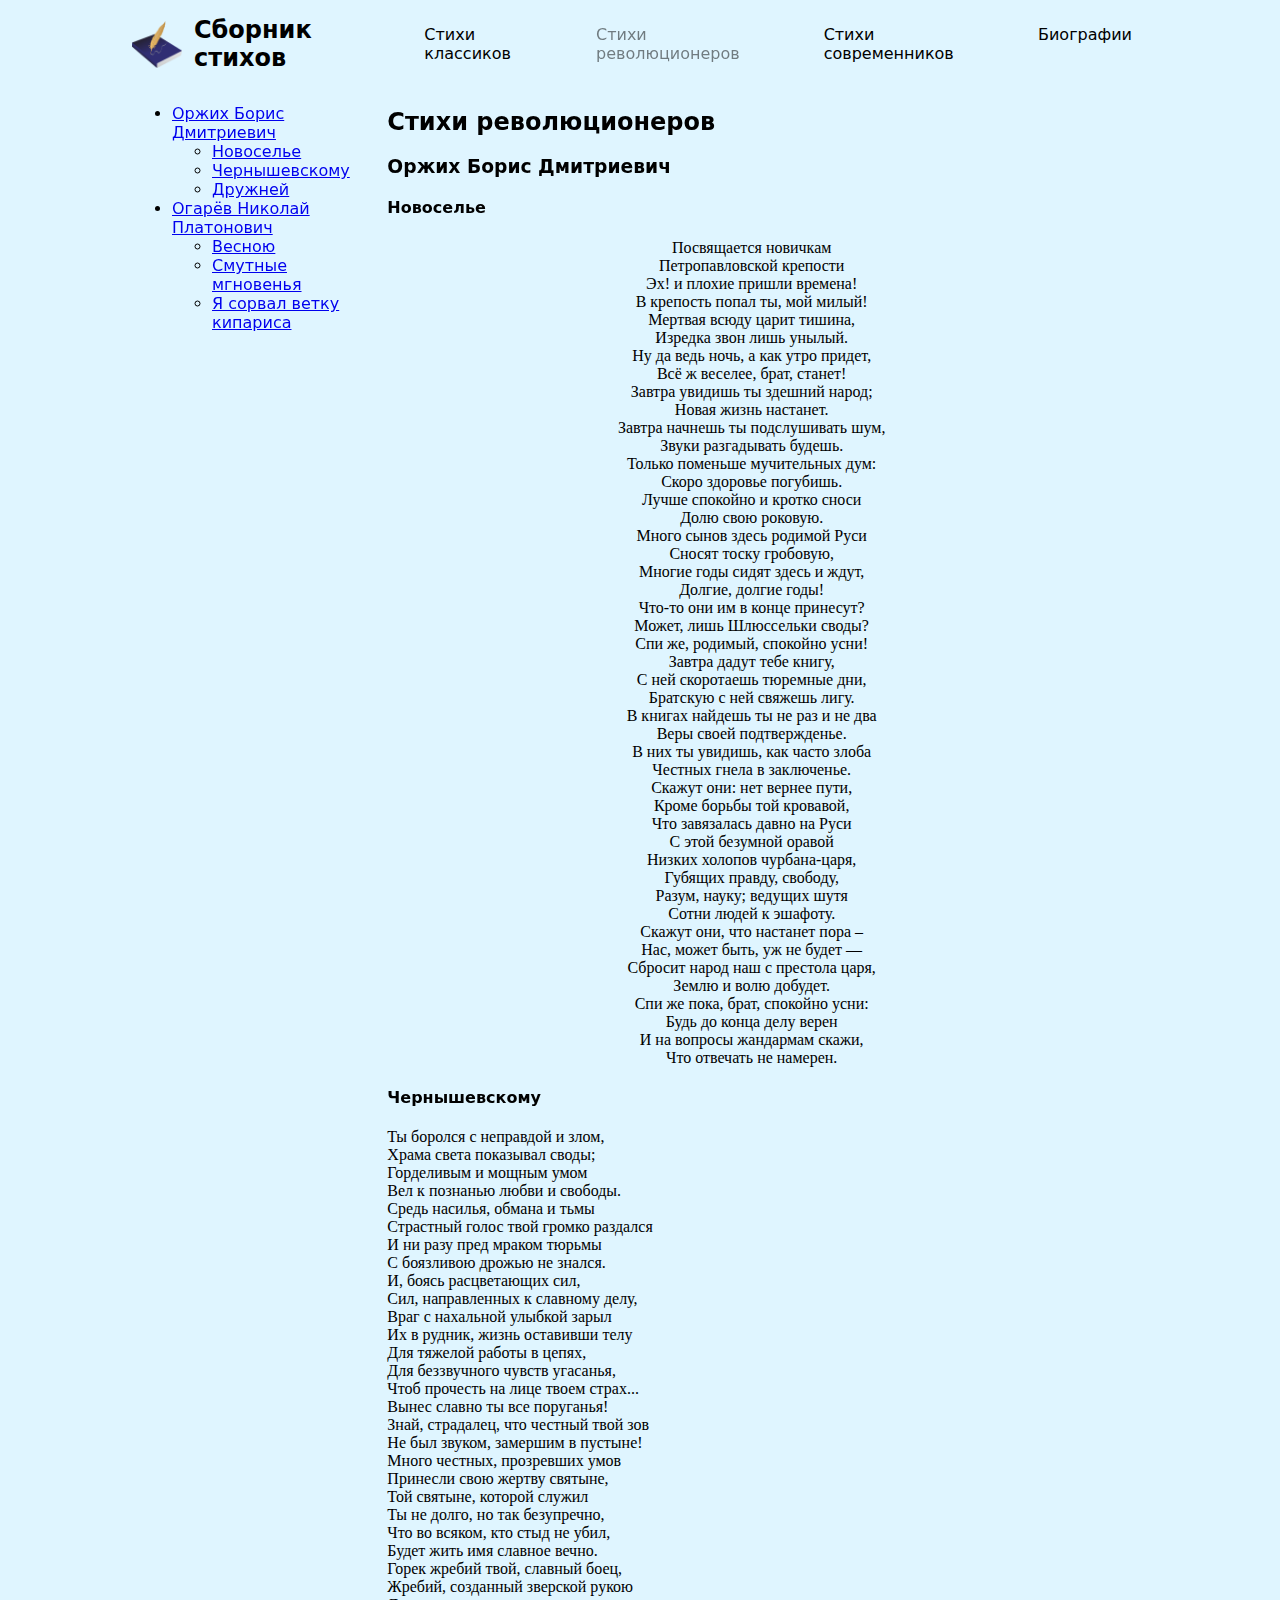
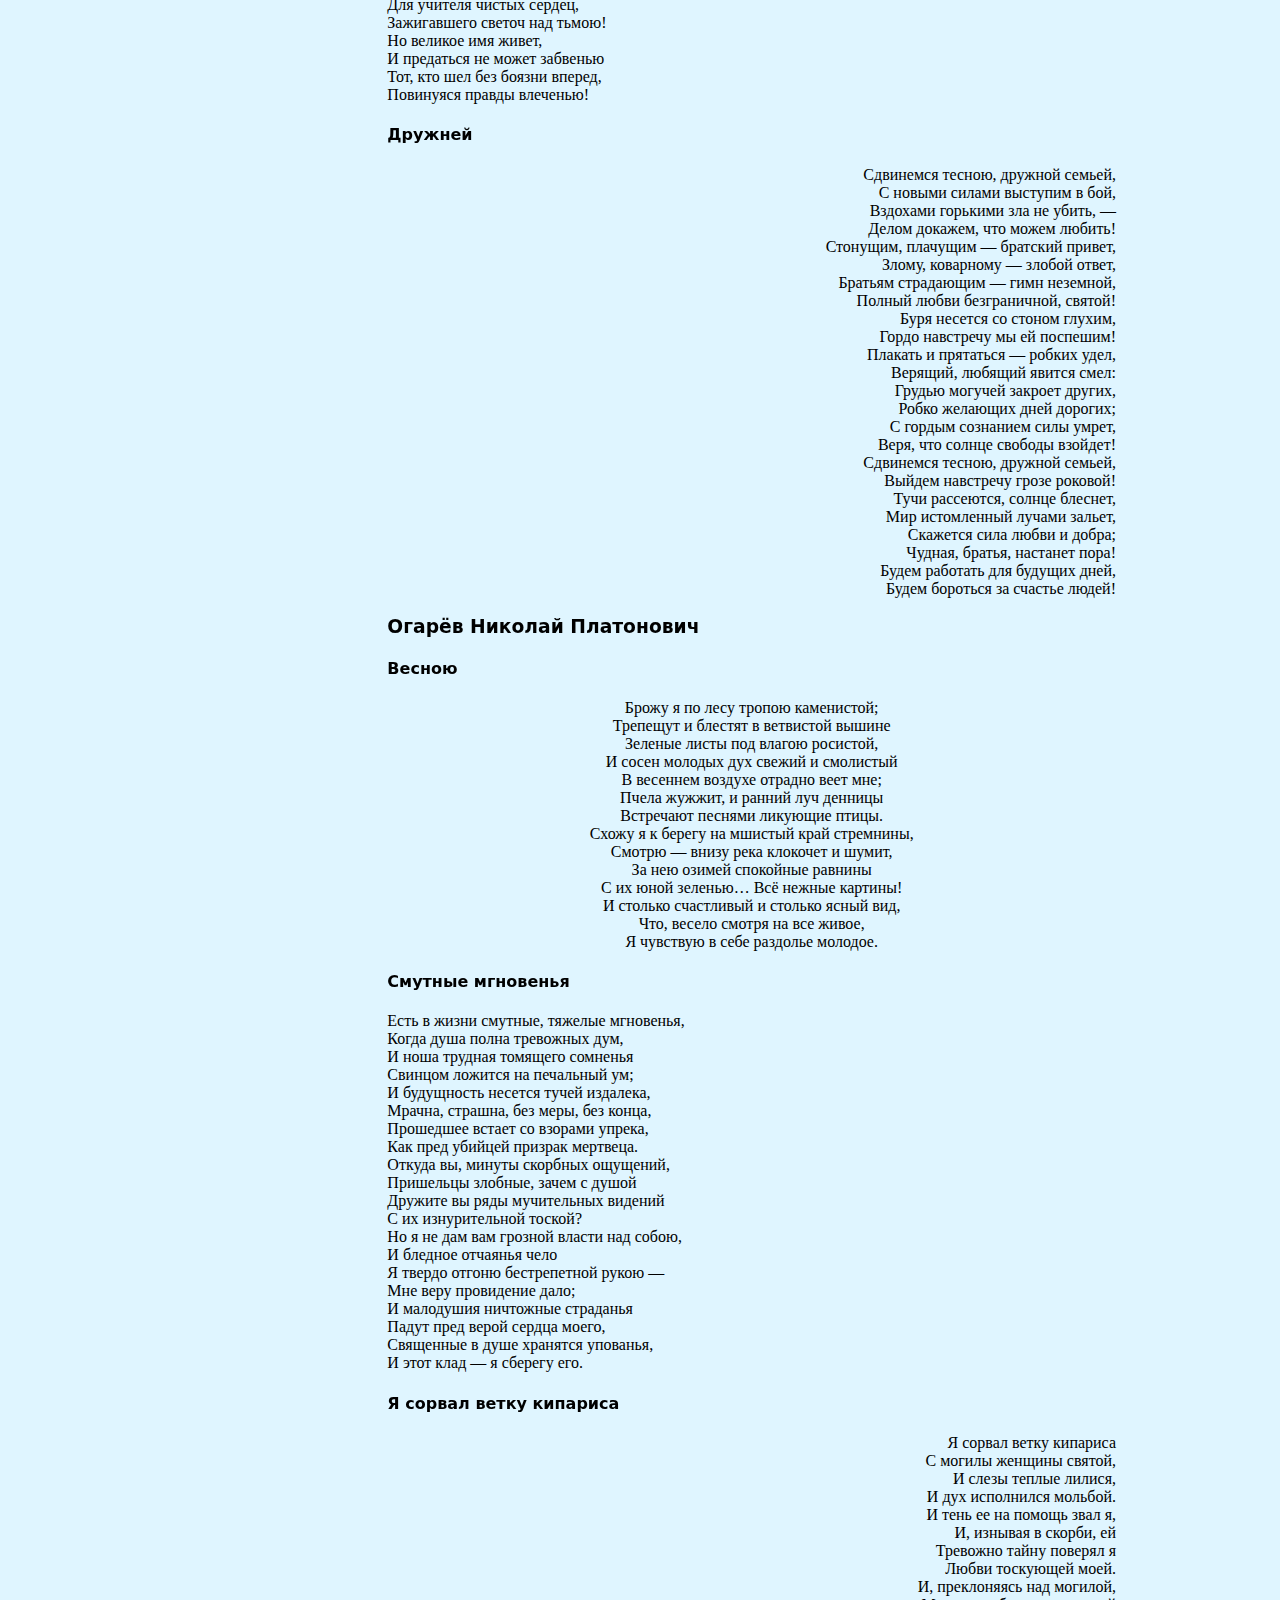
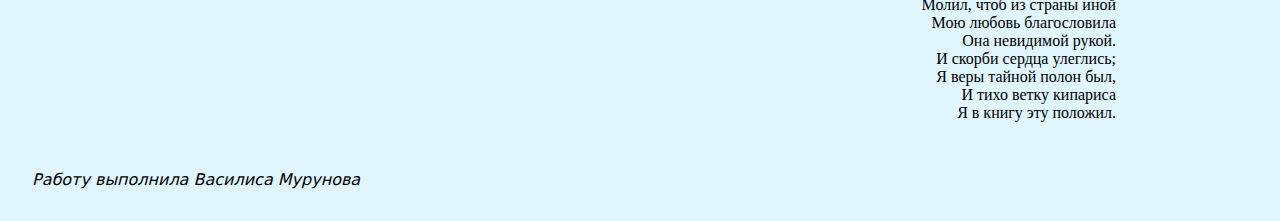
<file: revolutionaries.html>
<!DOCTYPE html>
<html lang="ru">

<head>
  <meta charset="UTF-8">
  <meta content="IE=edge" http-equiv="X-UA-Compatible">
  <meta content="width=device-width, initial-scale=1.0" name="viewport">
  <title>Сборник стихов</title>
  <link rel="icon" href="img/logo.png" type="image/x-icon">
  <link href="style.css" rel="stylesheet">
</head>

<body>
<header class="header">
  <div class="title">
    <img alt="Логотип" class="title__img" height="784" src="img/logo.png" width="835">
    <h1 class="title__text">
      <a class="title__link" href="index.html">
        Сборник стихов
      </a>
    </h1>
  </div>

  <nav>
    <ul class="nav__list">
      <li class="nav__list-item">
        <a class="nav__link" href="classic.html">Стихи классиков</a>
      </li>
      <li class="nav__list-item">
        <a class="nav__link" href="#">Стихи революционеров</a>
      </li>
      <li class="nav__list-item">
        <a class="nav__link" href="contemporaries.html">Стихи современников</a>
      </li>
      <li class="nav__list-item">
        <a class="nav__link" href="other.html">Биографии</a>
      </li>

    </ul>
  </nav>
</header>

<div class="content">
  <aside class="table-contents"></aside>

  <main>
    <article class="article poems" id="revolutionaries">
      <h2 class="heading" id="article">
        Стихи революционеров
      </h2>

      <article class="author">
        <h3 class="heading">
          Оржих Борис Дмитриевич
        </h3>
        <section class="poem">
          <h4 class="heading">
            Новоселье
          </h4>
          <p>
            <span>Посвящается новичкам</span>
            <span>Петропавловской крепости</span>
            <span></span>
            <span>Эх! и плохие пришли времена!</span>
            <span>В крепость попал ты, мой милый!</span>
            <span>Мертвая всюду царит тишина,</span>
            <span>Изредка звон лишь унылый.</span>
            <span>Ну да ведь ночь, а как утро придет,</span>
            <span>Всё ж веселее, брат, станет!</span>
            <span>Завтра увидишь ты здешний народ;</span>
            <span>Новая жизнь настанет.</span>
            <span>Завтра начнешь ты подслушивать шум,</span>
            <span>Звуки разгадывать будешь.</span>
            <span>Только поменьше мучительных дум:</span>
            <span>Скоро здоровье погубишь.</span>
            <span>Лучше спокойно и кротко сноси</span>
            <span>Долю свою роковую.</span>
            <span>Много сынов здесь родимой Руси</span>
            <span>Сносят тоску гробовую,</span>
            <span>Многие годы сидят здесь и ждут,</span>
            <span>Долгие, долгие годы!</span>
            <span>Что-то они им в конце принесут?</span>
            <span>Может, лишь Шлюссельки своды?</span>
            <span>Спи же, родимый, спокойно усни!</span>
            <span>Завтра дадут тебе книгу,</span>
            <span>С ней скоротаешь тюремные дни,</span>
            <span>Братскую с ней свяжешь лигу.</span>
            <span>В книгах найдешь ты не раз и не два</span>
            <span>Веры своей подтвержденье.</span>
            <span>В них ты увидишь, как часто злоба</span>
            <span>Честных гнела в заключенье.</span>
            <span>Скажут они: нет вернее пути,</span>
            <span>Кроме борьбы той кровавой,</span>
            <span>Что завязалась давно на Руси</span>
            <span>С этой безумной оравой</span>
            <span>Низких холопов чурбана-царя,</span>
            <span>Губящих правду, свободу,</span>
            <span>Разум, науку; ведущих шутя</span>
            <span>Сотни людей к эшафоту.</span>
            <span>Скажут они, что настанет пора –</span>
            <span>Нас, может быть, уж не будет —</span>
            <span>Сбросит народ наш с престола царя,</span>
            <span>Землю и волю добудет.</span>
            <span>Спи же пока, брат, спокойно усни:</span>
            <span>Будь до конца делу верен</span>
            <span>И на вопросы жандармам скажи,</span>
            <span>Что отвечать не намерен.</span>
          </p>
        </section>
        <section class="poem">
          <h4 class="heading">
            Чернышевскому
          </h4>
          <p>
            <span>Ты боролся с неправдой и злом,</span>
            <span>Храма света показывал своды;</span>
            <span>Горделивым и мощным умом</span>
            <span>Вел к познанью любви и свободы.</span>
            <span>Средь насилья, обмана и тьмы</span>
            <span>Страстный голос твой громко раздался</span>
            <span>И ни разу пред мраком тюрьмы</span>
            <span>С боязливою дрожью не знался.</span>
            <span>И, боясь расцветающих сил,</span>
            <span>Сил, направленных к славному делу,</span>
            <span>Враг с нахальной улыбкой зарыл</span>
            <span>Их в рудник, жизнь оставивши телу</span>
            <span>Для тяжелой работы в цепях,</span>
            <span>Для беззвучного чувств угасанья,</span>
            <span>Чтоб прочесть на лице твоем страх...</span>
            <span>Вынес славно ты все поруганья!</span>
            <span>Знай, страдалец, что честный твой зов</span>
            <span>Не был звуком, замершим в пустыне!</span>
            <span>Много честных, прозревших умов</span>
            <span>Принесли свою жертву святыне,</span>
            <span>Той святыне, которой служил</span>
            <span>Ты не долго, но так безупречно,</span>
            <span>Что во всяком, кто стыд не убил,</span>
            <span>Будет жить имя славное вечно.</span>
            <span>Горек жребий твой, славный боец,</span>
            <span>Жребий, созданный зверской рукою</span>
            <span>Для учителя чистых сердец,</span>
            <span>Зажигавшего светоч над тьмою!</span>
            <span>Но великое имя живет,</span>
            <span>И предаться не может забвенью</span>
            <span>Тот, кто шел без боязни вперед,</span>
            <span>Повинуяся правды влеченью!</span>
          </p>
        </section>
        <section class="poem">
          <h4 class="heading">
            Дружней
          </h4>
          <p>
            <span>Сдвинемся тесною, дружной семьей,</span>
            <span>С новыми силами выступим в бой,</span>
            <span>Вздохами горькими зла не убить, —</span>
            <span>Делом докажем, что можем любить!</span>
            <span>Стонущим, плачущим — братский привет,</span>
            <span>Злому, коварному — злобой ответ,</span>
            <span>Братьям страдающим — гимн неземной,</span>
            <span>Полный любви безграничной, святой!</span>
            <span></span>
            <span>Буря несется со стоном глухим,</span>
            <span>Гордо навстречу мы ей поспешим!</span>
            <span>Плакать и прятаться — робких удел,</span>
            <span>Верящий, любящий явится смел:</span>
            <span>Грудью могучей закроет других,</span>
            <span>Робко желающих дней дорогих;</span>
            <span>С гордым сознанием силы умрет,</span>
            <span>Веря, что солнце свободы взойдет!</span>
            <span></span>
            <span>Сдвинемся тесною, дружной семьей,</span>
            <span>Выйдем навстречу грозе роковой!</span>
            <span>Тучи рассеются, солнце блеснет,</span>
            <span>Мир истомленный лучами зальет,</span>
            <span>Скажется сила любви и добра;</span>
            <span>Чудная, братья, настанет пора!</span>
            <span>Будем работать для будущих дней,</span>
            <span>Будем бороться за счастье людей!</span>
          </p>
        </section>
      </article>
      <article class="author">
        <h3 class="heading">
          Огарёв Николай Платонович
        </h3>
        <section class="poem">
          <h4 class="heading">
            Весною
          </h4>
          <p>
            <span>Брожу я по лесу тропою каменистой;</span>
            <span>Трепещут и блестят в ветвистой вышине</span>
            <span>Зеленые листы под влагою росистой,</span>
            <span>И сосен молодых дух свежий и смолистый</span>
            <span>В весеннем воздухе отрадно веет мне;</span>
            <span>Пчела жужжит, и ранний луч денницы</span>
            <span>Встречают песнями ликующие птицы.</span>
            <span>Схожу я к берегу на мшистый край стремнины,</span>
            <span>Смотрю — внизу река клокочет и шумит,</span>
            <span>За нею озимей спокойные равнины</span>
            <span>С их юной зеленью… Всё нежные картины!</span>
            <span>И столько счастливый и столько ясный вид,</span>
            <span>Что, весело смотря на все живое,</span>
            <span>Я чувствую в себе раздолье молодое.</span>
          </p>
        </section>
        <section class="poem">
          <h4 class="heading">
            Смутные мгновенья
          </h4>
          <p>
            <span>Есть в жизни смутные, тяжелые мгновенья,</span>
            <span>Когда душа полна тревожных дум,</span>
            <span>И ноша трудная томящего сомненья</span>
            <span>Свинцом ложится на печальный ум;</span>
            <span>И будущность несется тучей издалека,</span>
            <span>Мрачна, страшна, без меры, без конца,</span>
            <span>Прошедшее встает со взорами упрека,</span>
            <span>Как пред убийцей призрак мертвеца.</span>
            <span>Откуда вы, минуты скорбных ощущений,</span>
            <span>Пришельцы злобные, зачем с душой</span>
            <span>Дружите вы ряды мучительных видений</span>
            <span>С их изнурительной тоской?</span>
            <span>Но я не дам вам грозной власти над собою,</span>
            <span>И бледное отчаянья чело</span>
            <span>Я твердо отгоню бестрепетной рукою —</span>
            <span>Мне веру провидение дало;</span>
            <span>И малодушия ничтожные страданья</span>
            <span>Падут пред верой сердца моего,</span>
            <span>Священные в душе хранятся упованья,</span>
            <span>И этот клад — я сберегу его.</span>
          </p>
        </section>
        <section class="poem">
          <h4 class="heading">
            Я сорвал ветку кипариса
          </h4>
          <p>
            <span>Я сорвал ветку кипариса</span>
            <span>С могилы женщины святой,</span>
            <span>И слезы теплые лилися,</span>
            <span>И дух исполнился мольбой.</span>
            <span></span>
            <span>И тень ее на помощь звал я,</span>
            <span>И, изнывая в скорби, ей</span>
            <span>Тревожно тайну поверял я</span>
            <span>Любви тоскующей моей.</span>
            <span></span>
            <span>И, преклоняясь над могилой,</span>
            <span>Молил, чтоб из страны иной</span>
            <span>Мою любовь благословила</span>
            <span>Она невидимой рукой.</span>
            <span></span>
            <span>И скорби сердца улеглись;</span>
            <span>Я веры тайной полон был,</span>
            <span>И тихо ветку кипариса</span>
            <span>Я в книгу эту положил.</span>
          </p>
        </section>
      </article>
    </article>
  </main>
</div>
<footer class="footer">
  <address>
    Работу выполнила Василиса Мурунова
  </address>
</footer>
<script src="script.js"></script>
</body>
</html>
</file>
<file: style.css>
*, *::before, *::after {
  scroll-behavior: smooth;
  box-sizing: border-box;
}

input, textarea, optgroup, option, select, button {
  font: inherit;
}

.sr-only {
  position: absolute;
  width: 1px;
  height: 1px;
  padding: 0;
  margin: -1px;
  overflow: hidden;
  clip: rect(0, 0, 0, 0);
  border: 0;
}

body {
  font-family: system-ui, 'SF Pro', 'Segoe UI', Tahoma, Verdana, 'Helvetica Neue', Helvetica, Arial, sans-serif;
  margin: 0;
  padding: 0;
  display: flex;
  flex-direction: column;
  align-items: center;
  justify-content: space-between;

  background: #DFF5FF;
}

.content {
  display: flex;
  width: 100%;
  padding: 0 2em;
  flex-direction: column;
  max-width: 1080px;
}

@media screen and (min-width: 850px) {
  .content {
    flex-direction: row;
    align-items: initial;
    justify-content: space-between;
  }
}

main {
  max-width: 850px;
  padding: 0 2em;
  width: 100%;
}

@media screen and (max-width: 550px) {
  main {
    padding: 0 1em;
  }
}

/* HEADER */

.header {
  width: 100%;
  max-width: 1080px;
  padding: 0 2em;
  display: flex;
  align-items: center;
  justify-content: space-between;
}

@media screen and (max-width: 720px) {
  .header {
    flex-direction: column;
  }
}

/* TITLE AND LOGO */

.title {
  position: relative;
  display: flex;
  flex-direction: row;
  align-items: center;
  height: 100%;
}

.title__text {
  margin-left: .5em;
  font-size: 1.5em;
}

.title__link {
  color: inherit;
  text-decoration: none;
}

.title__link::after {
  content: "";
  position: absolute;
  width: 100%;
  height: 100%;
  top: 0;
  right: 0;
  bottom: 0;
  left: 0;
}

.title__link:hover {
  text-decoration: underline;
}

.title__img {
  width: 50px;
  height: 50px;
  object-fit: contain;
}

/* NAVIGATION MENU */

.nav__list {
  display: flex;
  flex-direction: row;
  list-style: none;
  margin: 0;
  padding: 0;
}

.nav__list-item {
  margin: 1em;
}

.nav__link {
  color: inherit;
  text-decoration: none;
}

.nav__link:hover {
  text-decoration: underline;
}

.nav__link[aria-disabled='true'] {
  pointer-events: none;
  text-decoration: none;
  filter: opacity(50%);
}

@media screen and (max-width: 410px) {
  .nav__list {
    flex-direction: column;
  }
}

/* Cards */

.cards {
  display: grid;
  grid-template-columns: 1fr 1fr;
  grid-gap: 1.5em;
}

.card {
  position: relative;
  display: flex;
  flex-direction: row;
  justify-content: space-between;
  width: 100%;
  border-radius: 8px;
  overflow: hidden;

  background: #ffffff88;
  box-shadow: 0 0 8px 2px rgba(0, 0, 0, 0.6);
  -webkit-box-shadow: 0 0 8px 2px rgba(0, 0, 0, 0.6);
  -moz-box-shadow: 0 0 8px 2px rgba(0, 0, 0, 0.6);
}

.card__image {
  max-width: 100%;
  max-height: 250px;
  width: 50%;
  height: 100%;
  object-fit: cover;
}

@media screen and (max-width: 860px) {
  .card__image {
    width: 30%;
  }

  .cards {
    grid-template-columns: 1fr;
  }

  .card:nth-of-type(2n) {
    flex-direction: row-reverse;
  }

  .card:nth-of-type(2n) .card__text {
    text-align: right;
  }
}

@media screen and (max-width: 550px) {
  .card {
    flex-direction: column-reverse;
  }

  .card__image {
    width: 100%;
    max-height: 200px;
  }
}

.card__text {
  height: 100%;
  padding: 1em;
}

.card__text h2 {
  margin-top: 0;
}

.card__link::after {
  content: "";
  position: absolute;
  top: 0;
  right: 0;
  bottom: 0;
  left: 0;
  width: 100%;
  height: 100%;
}

/* Back to top button */
.back-to-top {
  position: fixed;
  bottom: 80px;
  right: 40px;
  z-index: 2;

  width: 30px;
  height: 30px;

  line-height: 30px;
  text-align: center;

  border: none;
  padding: 0;
  margin: 0;

  border-radius: 2px;
  background: #f5f5f5;
  color: #444;

  opacity: 0;
  transition: opacity .3s ease-in-out;
  pointer-events: none;
  cursor: inherit;
}

.back-to-top::after {
  content: '↑';
  line-height: inherit;
}

.back-to-top:hover {
  background: #e9ebec;
}

.back-to-top__display, .back-to-top:focus {
  opacity: 1;
  pointer-events: all;
  cursor: pointer;
}

/* button */
.post a {
  display: flex;
  align-items: center;
  justify-content: center;
  height: 50px;
  width: 170px;
  background-color: white;
  color: #15281e;
  font-size: 1.8rem;
  font-weight: 700;
}

/* ANCHOR */

.heading {
  position: relative;
}

.anchor {
  position: absolute;
  display: block;
  font-family: 'Times New Roman', Times, serif;
  font-weight: normal;
  top: 0;
  right: 0;
  bottom: 0;
  left: -.8em;
  color: transparent;
  text-decoration: none;
  transition: all 0.3s ease-in-out;
}

.anchor:hover {
  color: rgba(0, 0, 0, .5);
}

.anchor::before {
  content: "¶";
}

.anchor::after {
  content: "";
  position: absolute;
  top: 0;
  right: 0;
  bottom: 0;
  left: 0;
  width: 100%;
  height: 100%;
}

/* POEMS */

.poem > p {
  font-family: serif;
  display: flex;
  flex-direction: column;
  font-size: 1em;
}

.poem:nth-of-type(3n) > p {
  align-items: flex-end;
}

.poem:nth-of-type(3n+1) > p {
  align-items: center;
}

/*Table of content */

.table-contents > ul {
  position: sticky;
  top: 1em;
}

/* FOOTER */

.footer {
  margin: 2em;
  align-self: baseline;
}
</file>
